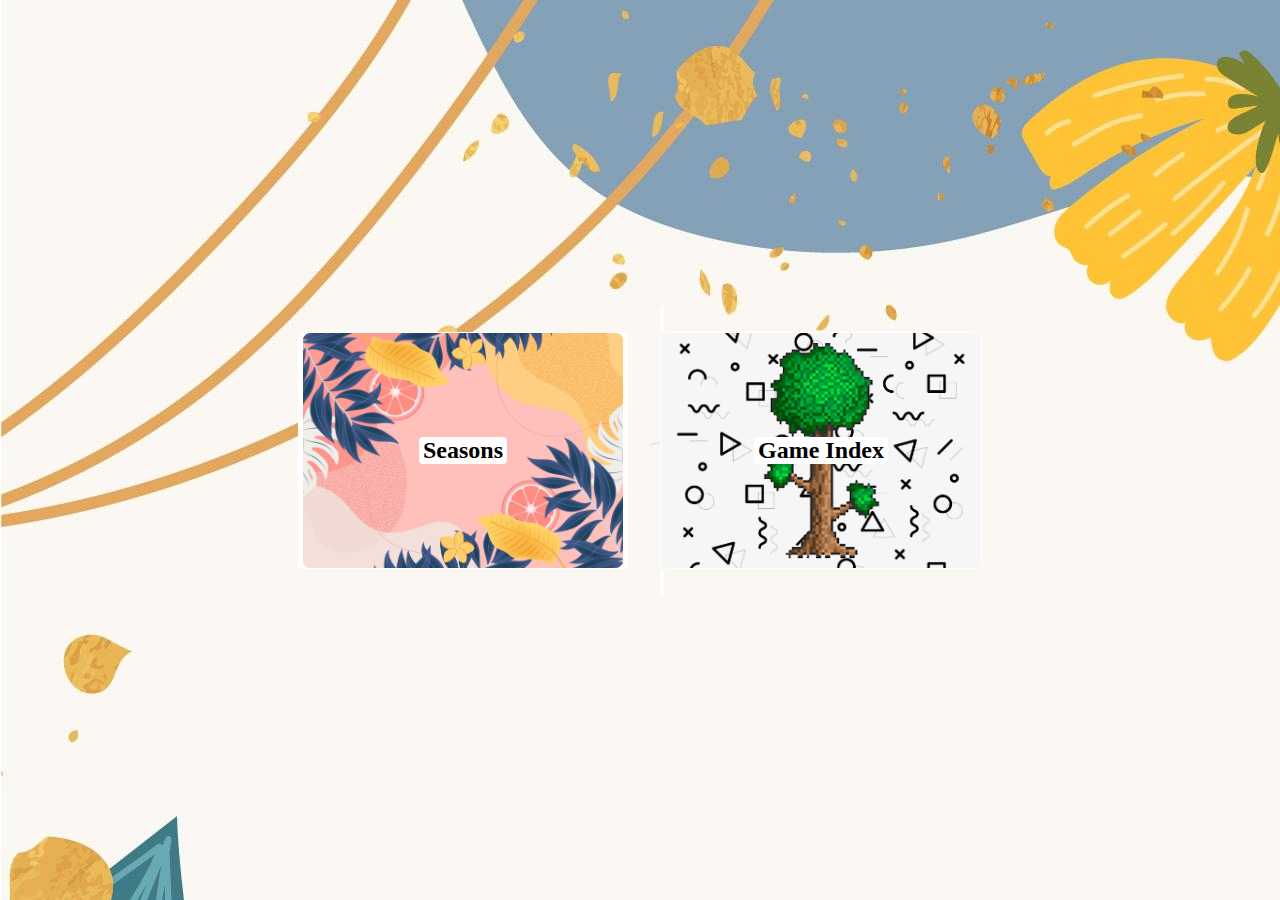
<file: index.html>
<!DOCTYPE html>
<html lang="en">
  <head>
    <meta charset="UTF-8" />
    <meta http-equiv="X-UA-Compatible" content="IE=edge" />
    <meta name="viewport" content="width=device-width, initial-scale=1.0" />
    <link rel="stylesheet" href="style.css" />
    <title>Seasons & GameIndex Projects</title>
  </head>
  <body>
    <div class="main-container">
      <div class="seasons-container">
        <a class="project-link" href="/exordiumGames_frontEndAssigment/seasons/index.html">
          <div class="seasons-image">
            <p class="project-link">Seasons</p>
          </div>
        </a>
        <div class="gameIndex-container">
          <a class="project-link" href="/exordiumGames_frontEndAssigment/gameIndex/index.html">
            <div class="gameIndex-image-1">
              <div class="gameIndex-image-2">
                <p class="project-link" href="/gameIndex/index.html">
                  Game Index
                </p>
              </div>
            </div>
          </a>
        </div>
      </div>
    </div>
  </body>
</html>
</file>
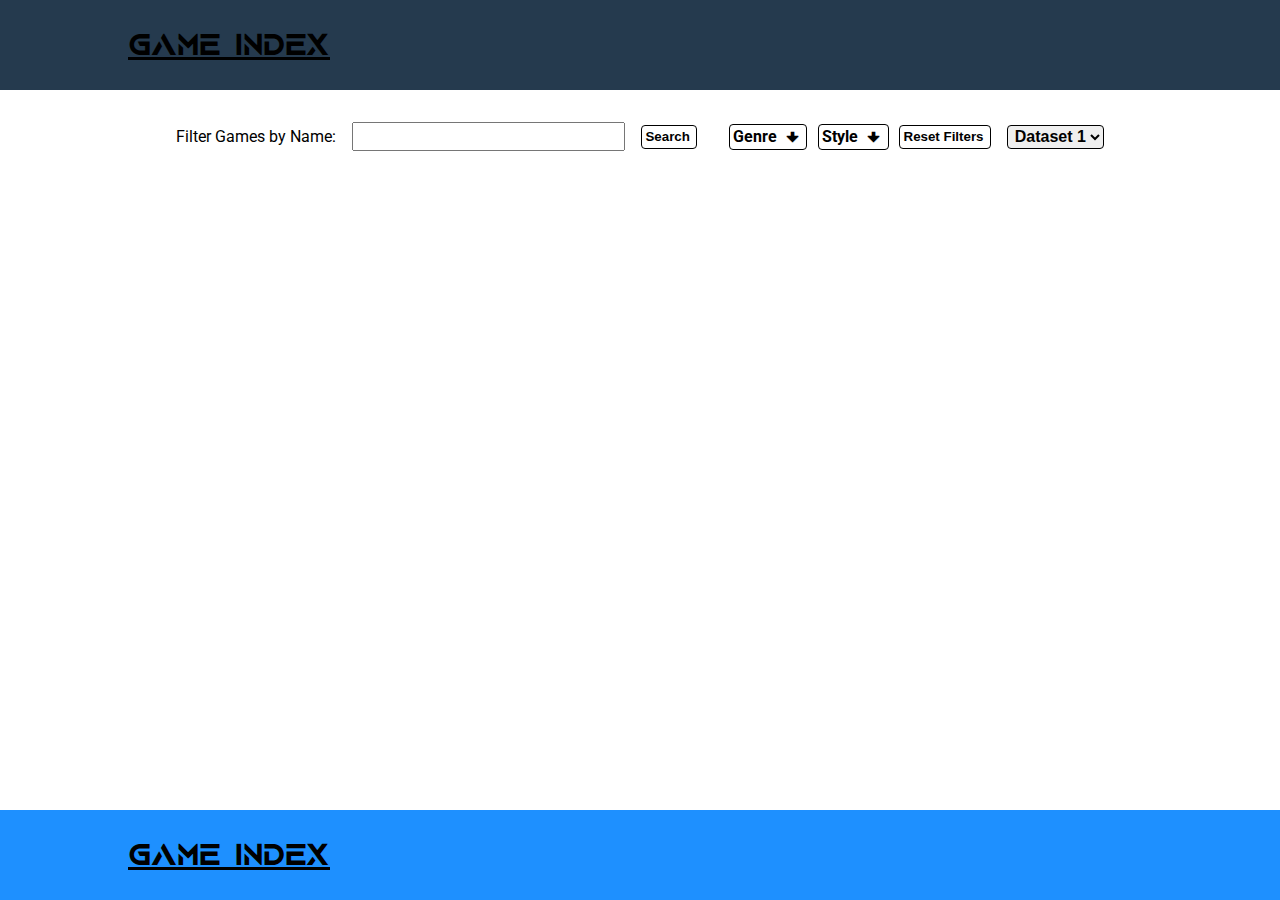
<file: gameIndex/index.html>
<!DOCTYPE html>
<html lang="en">
  <head>
    <meta charset="UTF-8" />
    <meta http-equiv="X-UA-Compatible" content="IE=edge" />
    <meta name="viewport" content="width=device-width, initial-scale=1.0" />
    <script src="jquery-3.6.1.min.js" type="text/javascript"></script>
    <script src="javascript.js" type="text/javascript"></script>
    <link rel="stylesheet" href="stylesheets/stylesheet.css" />
    <link rel="stylesheet" href="stylesheets/aplliedClasses.css" />
    <title>Game Index</title>
  </head>
  <body>
    <div class="main-container">
      <div class="header">
        <div class="site-name">Game Index</div>
      </div>
      <div class="content-container">
        <div class="display-options">
          <div class="search-options">
            <label class="filter-by-name" for="search-box">
              Filter Games by Name:
            </label>
            <input type="text" name="search-box" class="search-box" />
            <button class="search-button">Search</button>
            <div class="reset-filter"></div>
          </div>
          <div class="filter-options">
            <div class="genre-box-container box-container">
              <div class="genre-box select-box">Genre</div>
              <div id="genre-checkboxes" class="checkboxes"></div>
            </div>
            <div class="style-box-container box-container">
              <div class="style-box select-box">Style</div>
              <div id="style-checkboxes" class="checkboxes"></div>
            </div>
            <button class="reset-filters">Reset Filters</button>
            <select name="dataset" id="dataset-id" class="dataset-select">
              <option value="dataset1">Dataset 1</option>
              <option value="dataset2">Dataset 2</option>
            </select>
          </div>
        </div>
        <div class="games-container"></div>
      </div>
      <footer class="footer">
        <div class="site-name">Game Index</div>
      </footer>
    </div>
  </body>
</html>
</file>
<file: style.css>
body {
    margin: 0;
    padding: 0;
}

.main-container {
    display: flex;
    justify-content: center;
    align-items: center;
    background-image: url("seasons/public/images/spring.jpg");
    min-height: 100vh;
}

.seasons-container {
    display: flex;
    justify-content: center;
    align-items: center;
    gap: 2rem;
}

.seasons-image {
    display: flex;
    justify-content: center;
    align-items: center;
    background-image: url("seasons/public/images/summer.jpg");
    background-size: cover;
    background-repeat: no-repeat;
    background-position: center;
    padding: 5rem;
    border: .1rem solid white;
    border-radius: .5rem;
    cursor: pointer;
    transition: transform .2s, box-shadow .2s;
    width: 10rem;
}

.seasons-image:hover {
    transform: scale(1.1);
    box-shadow: 1rem 1rem 1rem gray;
}

.gameIndex-image-1 {
    background-image: url("gameIndex/public/img/game_pattern.jpg");
    background-size: cover;
    background-repeat: no-repeat;
    background-position: center;
    cursor: pointer;
    border-radius: .5rem;
    transition: transform .2s, box-shadow .2s;
}

.gameIndex-image-2 {
    display: flex;
    justify-content: center;
    align-items: center;
    background-image: url("gameIndex/public/img/game10.png");
    background-size: contain;
    background-repeat: no-repeat;
    background-position: center;
    padding: 5rem;
    border: .1rem solid white;
    border-radius: .5rem;
    width: 10rem;
}

.gameIndex-image-1:hover {
    transform: scale(1.1);
    box-shadow: 1rem 1rem 1rem gray;
}

.project-link {
    font-size: 1.5rem;
    font-weight: bold;
    background-color: rgb(255, 255, 255);
    border-radius: .25rem;
    padding-left: .25rem;
    padding-right: .25rem;
}

a {
    text-decoration: none;
    color: black;
}
</file>
<file: gameIndex/stylesheets/stylesheet.css>
@import url("https://fonts.googleapis.com/css2?family=Inter&family=Roboto:wght@400&display=swap");

@font-face {
  font-family: "CustomFont";
  src: url("/gameIndex/public/fonts/AquireBold-8Ma60.otf") format("opentype");
}
body {
  padding: 0;
  margin: 0;

  font-family: "Inter", sans-serif;
  font-family: "Roboto", sans-serif;
}

.main-container {
  display: flex;
  flex-direction: column;
  gap: 1rem;
  min-height: 100vh;
}

.header {
  grid-row: 1;
  background-color: rgb(37, 58, 78);
  height: 10vh;
  display: flex;
  align-items: center;
  justify-content: flex-start;
}

.site-name {
  margin-left: 10%;
  font-weight: 900;
  font-size: 2rem;
  font-family: "CustomFont";
  text-decoration: underline;
}

.content-container {
  display: flex;
  flex-direction: column;
  grid-row: 2;
  height: max-content;
  flex: 1;
}

.display-options {
  display: flex;
  gap: 1rem;
  width: fit-content;
  margin: 1rem;
}

.search-options {
  display: flex;
  align-self: flex-end;
  width: fit-content;
  margin-left: 10%;
  align-items: center;
  justify-content: center;
  gap: 1rem;
}

.search-box {
  font-size: 1.25rem;
}

button {
  cursor: pointer;
  font-weight: bold;
  border: 0.1rem solid black;
  padding-left: 0.2rem;
  border-radius: 0.25rem;
  cursor: pointer;
  height: 1.5rem;
  background-color: white;
}

button:hover {
  box-shadow: 0 0 0.2rem gray;
  background-color: #1e90ff;
  color: white;
}

.filter-options {
  display: flex;
  gap: 1rem;
  align-items: center;
  justify-content: center;
}

.filter-by-name {
  width: max-content;
}

.reset-filters {
  width: max-content;
}

.box-container {
  position: relative;

  -webkit-touch-callout: none; /* iOS Safari */
  -webkit-user-select: none; /* Safari */
  -khtml-user-select: none; /* Konqueror HTML */
  -moz-user-select: none; /* Old versions of Firefox */
  -ms-user-select: none; /* Internet Explorer/Edge */
  user-select: none; /* Non-prefixed version, currently */
}

.select-box {
  width: 100%;
  font-weight: bold;
  border: 0.1rem solid black;
  padding-left: 0.2rem;
  border-radius: 0.25rem;
  cursor: pointer;
  height: 1.5rem;

  display: flex;
  align-items: center;
  overflow: visible;
}

.select-box::after {
  content: "🠟";
  margin-left: 0.5rem;
}

.select-box:hover {
  box-shadow: 0 0 0.2rem gray;
  border-color: #1e90ff;
}

.checkboxes {
  display: none;
  flex-direction: column;
  border: 1px #dadada solid;
  border-radius: 0.2rem;
  position: absolute;
  top: 1.7rem;
  left: 0;
  width: max-content;
  overflow: visible;
  background-color: white;
  padding: 0.2rem;
}

.checkbox-label {
  display: flex;
  justify-content: space-between;
  padding-right: 0.5rem;
  font-size: 1.5rem;
  cursor: pointer;
  border-radius: 0.25rem;
  padding: 0.25rem;
}

.checkbox-label:hover {
  background-color: #1e90ff;
}

.checkbox {
  width: 2rem;
  cursor: pointer;
}

.dataset-select {
  width: 100%;
  font-weight: bold;
  border: 0.1rem solid black;
  padding-left: 0.2rem;
  border-radius: 0.25rem;
  cursor: pointer;
  height: 1.5rem;
  font-size: 1rem;
  width: fit-content;
}
.dataset-select:hover {
  box-shadow: 0 0 0.2rem gray;
  border-color: #1e90ff;
}

option {
  font-size: 1.25rem;
  padding: 0.25rem;
  cursor: pointer;
}

.games-container {
  display: grid;
  grid-template-columns: 1fr 1fr 1fr;
  gap: 1rem;
  margin: 1rem;
  justify-content: center;
  min-height: 100%;
}

.game-container {
  display: grid;
  grid-column: 1fr 1fr;
  border: 0.2rem solid gray;
  border-radius: 0.5rem;
  height: fit-content;
  padding: 2rem;
  justify-content: flex-start;
  gap: 2rem;
  height: 15rem;
}

.game-image-url {
  width: 10rem;
  grid-column: 1;
  align-self: center;
}

.game-info {
  display: flex;
  flex-direction: column;
  align-items: flex-start;
  justify-content: flex-start;
  grid-column: 2;
  gap: 2rem;
}

.game-name {
  font-weight: 900;
  font-size: 1.5rem;
}

.game-info-holder {
  display: flex;
  flex-direction: column;
  gap: 0.5rem;
}

.game-info-type {
  font-weight: 900;
}

footer {
  grid-row: 3;
  background-color: #1e90ff;
  height: 10vh;
  display: flex;
  align-items: center;
}

@media (max-width: 1290px) {
  .games-container {
    display: grid;
    grid-template-columns: 1fr 1fr;
    gap: 1rem;
    margin: 1rem;
  }

  .display-options {
    align-self: center;
  }

  .search-options {
    margin-left: 0;
    align-self: center;
    margin-left: 0px;
  }
}

@media (max-width: 950px) {
  .games-container {
    display: grid;
    grid-template-columns: 1fr;
    gap: 1rem;
    margin: 1rem;
  }

  .display-options {
    display: flex;
    flex-direction: column;
    margin: 0;
    padding: 0.5rem;
    align-items: center;
    justify-content: center;
  }

  .games-container {
    margin: 0;
  }
  .game-container {
    padding: 0.25rem;
  }

  .filter-options {
    gap: 0.5rem;
  }
}

@media (max-width: 450px) {
  .search-options {
    display: flex;
    flex-direction: column;
  }

  .checkbox-label {
    font-size: 1rem;
  }
}
</file>
<file: gameIndex/stylesheets/aplliedClasses.css>
.filter-selected {
    border-color: blue;
    background-color: rgba(53, 112, 167, 0.8);
    color: white;
}
</file>
